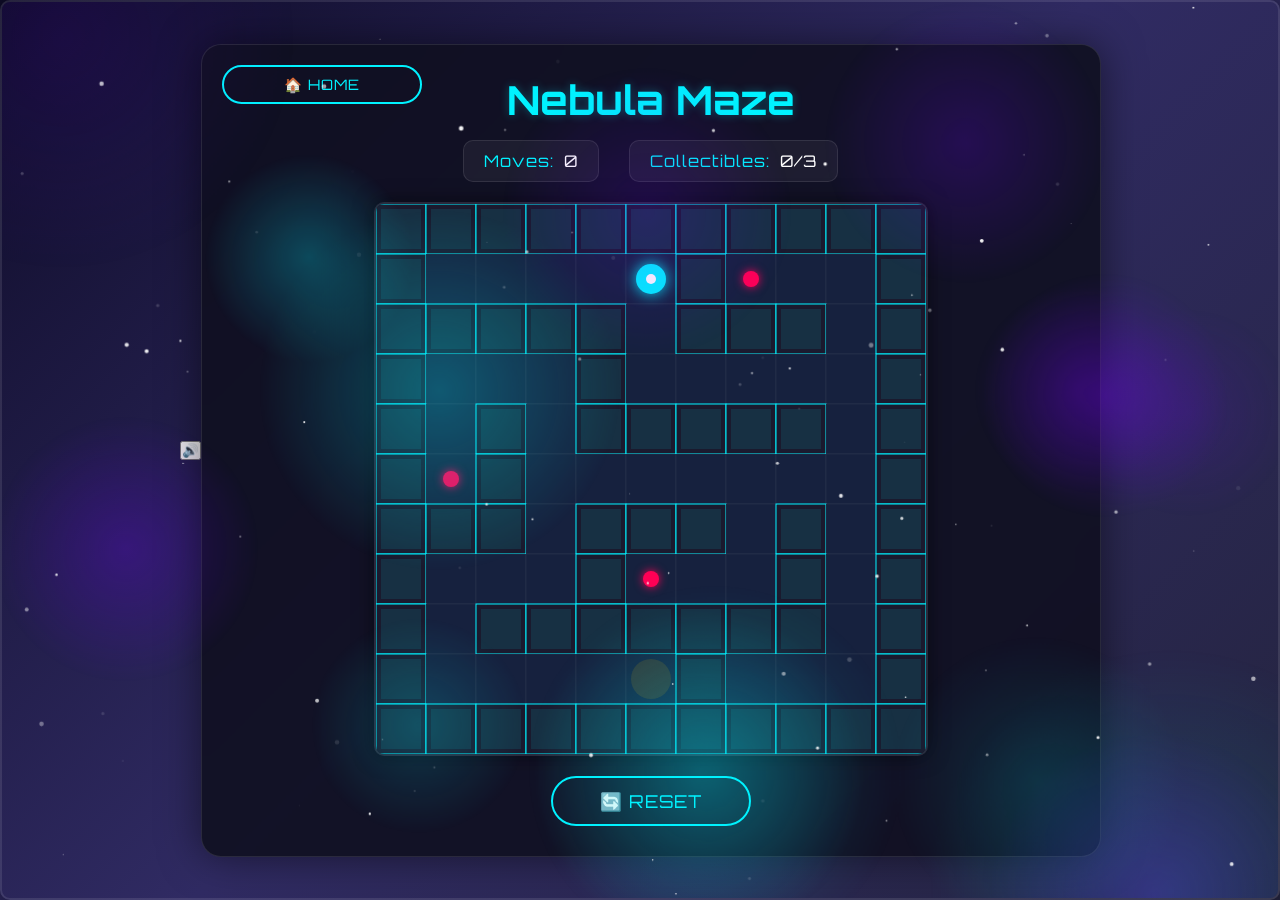
<file: docs/index.html>
<!DOCTYPE html>
<html lang="en">
<head>
    <meta charset="UTF-8">
    <meta name="viewport" content="width=device-width, initial-scale=1.0, maximum-scale=1.0, user-scalable=no">
    <meta name="apple-mobile-web-app-capable" content="yes">
    <meta name="mobile-web-app-capable" content="yes">
    <title>Nebula Maze - Game</title>
    <link rel="stylesheet" href="styles.css">
    <link href="https://fonts.googleapis.com/css2?family=Orbitron:wght@400;700&family=Roboto:wght@300;400;700&display=swap" rel="stylesheet">
</head>
<body>
    <audio id="bgMusic" loop>
        <source src="bg.mp3" type="audio/mpeg">
    </audio>
    
    <button id="muteBtn" class="mute-btn" title="Toggle Music">🔊</button>
    
    <div class="game-container">
        <div class="header">
            <a href="home.html" class="btn" style="position: absolute; top: 20px; left: 20px; padding: 8px 15px; font-size: 0.9rem;">🏠 Home</a>
            <h1>Nebula Maze</h1>
            <div class="stats">
                <div class="stat">
                    <span class="stat-label">Moves:</span>
                    <span class="stat-value" id="move-count">0</span>
                </div>
                <div class="stat">
                    <span class="stat-label">Collectibles:</span>
                    <span class="stat-value" id="collectible-count">0/0</span>
                </div>
            </div>
        </div>

        <div class="game-wrapper">
            <canvas id="game-canvas"></canvas>
        </div>

        <div class="controls">
            <div class="level-selector" style="display: none;">
                <label for="level-select">Level:</label>
                <select id="level-select">
                    <option value="1">Level 1</option>
                    <option value="2">Level 2</option>
                    <option value="3">Level 3</option>
                    <option value="4">Level 4</option>
                </select>
            </div>
            <button id="reset-btn" class="btn">🔄 Reset</button>
        </div>

        <!-- Mobile Touch Controls -->
        <div class="mobile-controls" id="mobile-controls">
            <div class="dpad">
                <button class="dpad-btn up" data-key="w">▲</button>
                <div class="dpad-middle">
                    <button class="dpad-btn left" data-key="a">◄</button>
                    <div class="dpad-center"></div>
                    <button class="dpad-btn right" data-key="d">►</button>
                </div>
                <button class="dpad-btn down" data-key="s">▼</button>
            </div>
        </div>

        <!-- Win Screen -->
        <div class="win-screen" id="win-screen" style="display: none;">
            <div class="win-content">
                <h2>🎉 Level Complete!</h2>
                <p class="win-moves">Completed in <span id="final-moves">0</span> moves</p>
                <p class="win-score">Score: <span id="final-score">0</span> / 200</p>
                <div class="win-buttons">
                    <button id="next-level-btn" class="btn btn-primary">NEXT</button>
                    <button id="replay-btn" class="btn">REPLAY</button>
                </div>
            </div>
        </div>
    </div>

    <script>
        // Background Music
        const bgMusic = document.getElementById('bgMusic');
        const muteBtn = document.getElementById('muteBtn');
        bgMusic.volume = 0.2; // Adjust this value between 0.0 (silent) and 1.0 (full volume)
        
        let isMuted = false;
        
        // Auto-play with user interaction
        document.addEventListener('click', () => {
            bgMusic.play().catch(e => console.log('Audio play failed:', e));
        }, { once: true });
        
        // Mute/Unmute toggle
        muteBtn.addEventListener('click', (e) => {
            e.stopPropagation();
            isMuted = !isMuted;
            bgMusic.muted = isMuted;
            muteBtn.textContent = isMuted ? '🔇' : '🔊';
        });
    </script>
    <script src="pathfinder.js"></script>
    <script src="game.js"></script>
    <script src="background.js"></script>
</body>
</html>
</file>
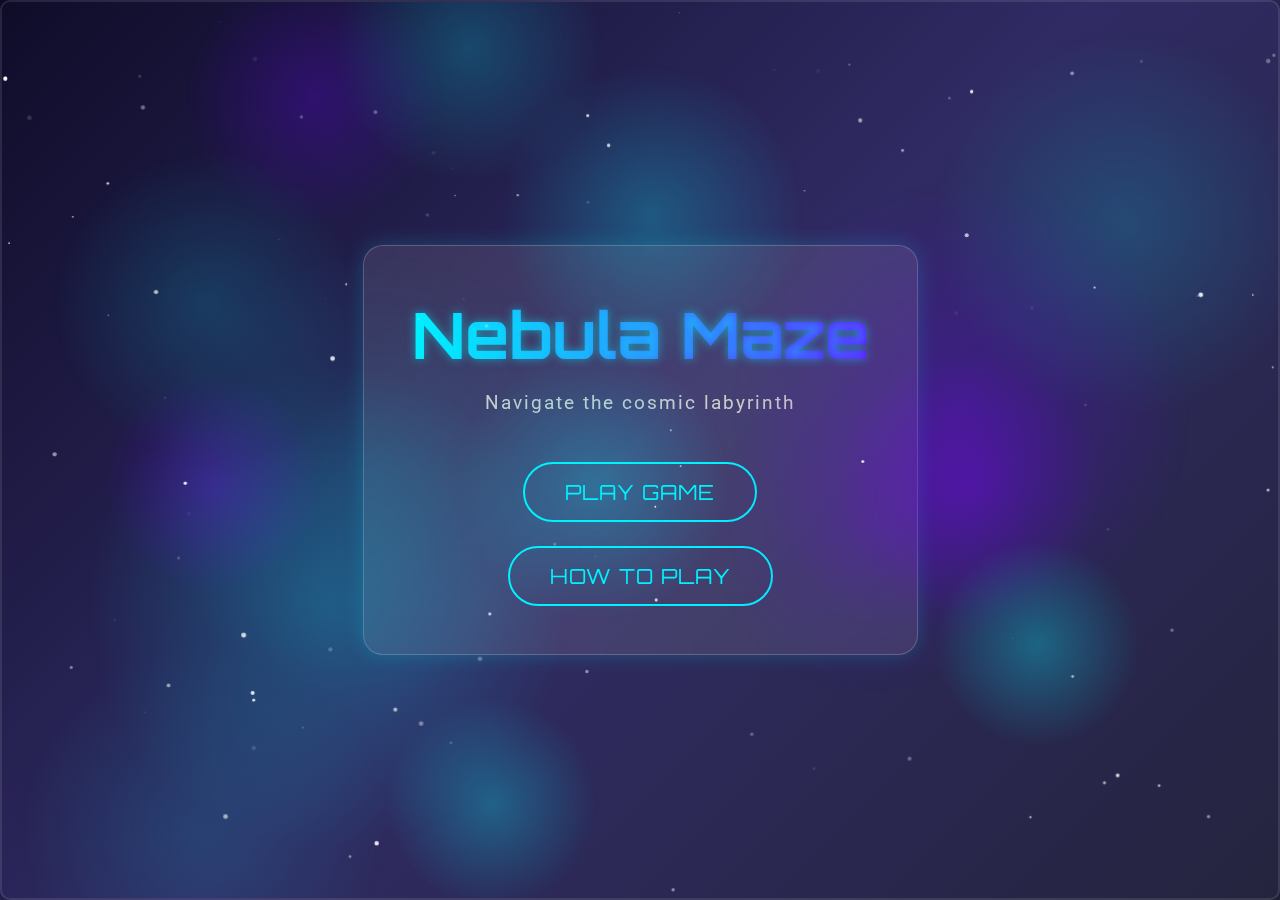
<file: docs/home.html>
<!DOCTYPE html>
<html lang="en">
<head>
    <meta charset="UTF-8">
    <meta name="viewport" content="width=device-width, initial-scale=1.0">
    <title>Nebula Maze - Home</title>
    <link rel="stylesheet" href="styles.css">
    <link href="https://fonts.googleapis.com/css2?family=Orbitron:wght@400;700&family=Roboto:wght@300;400;700&display=swap" rel="stylesheet">
</head>
<body>
    <div class="home-container">
        <h1 class="game-title">Nebula Maze</h1>
        <p class="game-subtitle">Navigate the cosmic labyrinth</p>
        
        <div class="menu-buttons">
            <a href="index.html" class="btn btn-large pulse">Play Game</a>
            <button id="how-to-play-btn" class="btn btn-large">How to Play</button>
        </div>

        <div id="how-to-play-modal" class="modal hidden">
            <div class="modal-content">
                <span class="close-modal">&times;</span>
                <h2>How to Play</h2>
                <div class="instructions">
                    <p>🎮 <strong>Objective:</strong> Guide the blue player to the purple exit.</p>
                    <p>💎 <strong>Collect:</strong> Gather all yellow collectibles to unlock the exit.</p>
                    <p>🕹️ <strong>Controls:</strong></p>
                    <ul>
                        <li>Arrow Keys or WASD to move</li>
                        <li>On mobile, use the on-screen D-pad</li>
                    </ul>
                </div>
            </div>
        </div>
    </div>

    <script>
        const modal = document.getElementById('how-to-play-modal');
        const btn = document.getElementById('how-to-play-btn');
        const span = document.getElementsByClassName("close-modal")[0];

        btn.onclick = function() {
            modal.classList.remove('hidden');
            setTimeout(() => modal.classList.add('visible'), 10);
        }

        span.onclick = function() {
            modal.classList.remove('visible');
            setTimeout(() => modal.classList.add('hidden'), 300);
        }

        window.onclick = function(event) {
            if (event.target == modal) {
                modal.classList.remove('visible');
                setTimeout(() => modal.classList.add('hidden'), 300);
            }
        }
    </script>
    <script src="background.js"></script>
</body>
</html>
</file>
<file: docs/styles.css>
@import url('https://fonts.googleapis.com/css2?family=Orbitron:wght@400;700&family=Roboto:wght@300;400;700&display=swap');

:root {
    --primary-color: #00f2ff;
    --secondary-color: #7000ff;
    --accent-color: #ff0055;
    --bg-gradient: linear-gradient(135deg, #0f0c29 0%, #302b63 50%, #24243e 100%);
    --glass-bg: rgba(255, 255, 255, 0.1);
    --glass-border: rgba(255, 255, 255, 0.2);
    --text-color: #ffffff;
    --font-heading: 'Orbitron', sans-serif;
    --font-body: 'Roboto', sans-serif;
}

* {
    margin: 0;
    padding: 0;
    box-sizing: border-box;
}

body {
    font-family: var(--font-body);
    background: var(--bg-gradient);
    min-height: 100vh;
    display: flex;
    justify-content: center;
    align-items: center;
    padding: 20px;
    color: var(--text-color);
    overflow-x: hidden;
}

/* Home Screen Styles */
.home-container {
    text-align: center;
    background: var(--glass-bg);
    backdrop-filter: blur(10px);
    padding: 3rem;
    border-radius: 20px;
    border: 1px solid var(--glass-border);
    box-shadow: 0 0 20px rgba(0, 242, 255, 0.2);
    animation: fadeIn 1s ease-out;
}

.game-title {
    font-family: var(--font-heading);
    font-size: 4rem;
    margin-bottom: 1rem;
    background: linear-gradient(to right, var(--primary-color), var(--secondary-color));
    -webkit-background-clip: text;
    background-clip: text;
    color: transparent;
    text-shadow: 0 0 10px rgba(0, 242, 255, 0.5);
}

.game-subtitle {
    font-size: 1.2rem;
    margin-bottom: 3rem;
    color: #ccc;
    letter-spacing: 2px;
}

.menu-buttons {
    display: flex;
    flex-direction: column;
    gap: 1.5rem;
    align-items: center;
}

.btn {
    font-family: var(--font-heading);
    background: transparent;
    color: var(--primary-color);
    border: 2px solid var(--primary-color);
    padding: 12px 30px;
    font-size: 1.1rem;
    border-radius: 50px;
    cursor: pointer;
    transition: all 0.3s ease;
    text-decoration: none;
    text-transform: uppercase;
    letter-spacing: 1px;
    min-width: 200px;
    display: inline-block;
    text-align: center;
}

.btn:hover {
    background: var(--primary-color);
    color: #000;
    box-shadow: 0 0 20px var(--primary-color);
    transform: translateY(-2px);
}

.btn-large {
    padding: 15px 40px;
    font-size: 1.3rem;
}

.pulse {
    animation: pulse 2s infinite;
}

@keyframes pulse {
    0% { box-shadow: 0 0 0 0 rgba(0, 242, 255, 0.4); }
    70% { box-shadow: 0 0 0 15px rgba(0, 242, 255, 0); }
    100% { box-shadow: 0 0 0 0 rgba(0, 242, 255, 0); }
}

@keyframes fadeIn {
    from { opacity: 0; transform: translateY(20px); }
    to { opacity: 1; transform: translateY(0); }
}

/* Modal Styles */
.modal {
    position: fixed;
    top: 0;
    left: 0;
    width: 100%;
    height: 100%;
    background: rgba(0, 0, 0, 0.8);
    display: flex;
    justify-content: center;
    align-items: center;
    z-index: 1000;
    opacity: 0;
    pointer-events: none;
    transition: opacity 0.3s ease;
}

.modal.visible {
    opacity: 1;
    pointer-events: auto;
}

.modal.hidden {
    display: none;
}

.modal-content {
    background: #1a1a2e;
    padding: 2rem;
    border-radius: 15px;
    border: 1px solid var(--primary-color);
    max-width: 500px;
    width: 90%;
    position: relative;
    box-shadow: 0 0 30px rgba(112, 0, 255, 0.3);
}

.close-modal {
    position: absolute;
    top: 10px;
    right: 20px;
    font-size: 2rem;
    cursor: pointer;
    color: var(--primary-color);
}

.instructions {
    text-align: left;
    margin-top: 1.5rem;
    line-height: 1.6;
}

.instructions ul {
    margin-left: 20px;
    margin-top: 10px;
}

/* Game Container Styles */
.game-container {
    background: rgba(16, 16, 32, 0.9);
    border-radius: 20px;
    box-shadow: 0 0 40px rgba(0, 0, 0, 0.5);
    padding: 30px;
    max-width: 900px;
    width: 100%;
    border: 1px solid rgba(255, 255, 255, 0.1);
    backdrop-filter: blur(10px);
}

.header {
    text-align: center;
    margin-bottom: 20px;
}

.header h1 {
    font-family: var(--font-heading);
    color: var(--primary-color);
    font-size: 2.5rem;
    margin-bottom: 15px;
    text-shadow: 0 0 10px rgba(0, 242, 255, 0.3);
}

.stats {
    display: flex;
    justify-content: center;
    gap: 30px;
    flex-wrap: wrap;
}

.stat {
    background: rgba(255, 255, 255, 0.05);
    color: var(--text-color);
    padding: 10px 20px;
    border-radius: 10px;
    border: 1px solid rgba(255, 255, 255, 0.1);
    font-family: var(--font-heading);
    letter-spacing: 1px;
}

.stat-label {
    color: var(--primary-color);
    margin-right: 5px;
}

.game-wrapper {
    display: flex;
    justify-content: center;
    margin: 20px 0;
    position: relative;
}

canvas {
    border-radius: 10px;
    box-shadow: 0 0 20px rgba(0, 0, 0, 0.5);
    max-width: 100%;
    height: auto;
    border: 2px solid rgba(255, 255, 255, 0.1);
}

.controls {
    display: flex;
    justify-content: center;
    align-items: center;
    gap: 20px;
    margin-top: 20px;
    flex-wrap: wrap;
}

.level-selector {
    display: flex;
    align-items: center;
    gap: 10px;
    font-family: var(--font-heading);
}

select {
    padding: 8px 15px;
    border-radius: 5px;
    border: 1px solid var(--primary-color);
    background: rgba(0, 0, 0, 0.3);
    color: white;
    font-family: var(--font-body);
    cursor: pointer;
}

select:focus {
    outline: none;
    box-shadow: 0 0 10px rgba(0, 242, 255, 0.3);
}

/* Mobile Controls */
.mobile-controls {
    display: none;
    margin-top: 20px;
    flex-direction: column;
    align-items: center;
    gap: 15px;
}

.dpad {
    display: flex;
    flex-direction: column;
    align-items: center;
    gap: 5px;
}

.dpad-middle {
    display: flex;
    gap: 5px;
}

.dpad-btn {
    width: 50px;
    height: 50px;
    background: rgba(255, 255, 255, 0.1);
    border: 1px solid var(--primary-color);
    border-radius: 10px;
    color: white;
    font-size: 1.2rem;
    display: flex;
    justify-content: center;
    align-items: center;
    cursor: pointer;
    user-select: none;
    -webkit-tap-highlight-color: transparent;
}

.dpad-btn:active {
    background: var(--primary-color);
    color: black;
}

.dpad-center {
    width: 50px;
    height: 50px;
}

@media (max-width: 768px) {
    .mobile-controls {
        display: flex;
    }
    
    .game-title {
        font-size: 2.5rem;
    }
    
    .home-container {
        padding: 1.5rem;
        width: 95%;
    }
}

/* Blur Effect */
.blur-effect {
    filter: blur(3px);
    display: inline-block;
    animation: blurPulse 3s infinite;
}

@keyframes blurPulse {
    0% { filter: blur(2px); opacity: 0.8; }
    50% { filter: blur(4px); opacity: 1; }
    100% { filter: blur(2px); opacity: 0.8; }
}

/* Win Screen Styles */
.win-screen {
    position: fixed;
    top: 0;
    left: 0;
    width: 100%;
    height: 100%;
    background: rgba(0, 0, 0, 0.85);
    display: flex;
    justify-content: center;
    align-items: center;
    z-index: 2000;
    opacity: 0;
    pointer-events: none;
    transition: opacity 0.3s ease;
    backdrop-filter: blur(5px);
}

.win-screen.active {
    opacity: 1;
    pointer-events: auto;
}

.win-content {
    background: rgba(26, 26, 46, 0.95);
    padding: 3rem;
    border-radius: 20px;
    border: 2px solid var(--primary-color);
    text-align: center;
    box-shadow: 0 0 50px rgba(0, 242, 255, 0.3);
    transform: scale(0.9);
    transition: transform 0.3s cubic-bezier(0.175, 0.885, 0.32, 1.275);
    max-width: 400px;
    width: 90%;
}

.win-screen.active .win-content {
    transform: scale(1);
}

.win-content h2 {
    font-family: var(--font-heading);
    color: var(--primary-color);
    font-size: 2rem;
    margin-bottom: 1.5rem;
    text-shadow: 0 0 10px rgba(0, 242, 255, 0.5);
}

.win-moves, .win-score {
    font-size: 1.2rem;
    margin-bottom: 1rem;
    color: #ccc;
}

.win-score {
    font-size: 1.5rem;
    color: var(--accent-color);
    font-weight: bold;
    margin-bottom: 2rem;
}

.win-buttons {
    display: flex;
    gap: 15px;
    justify-content: center;
}

.win-buttons .btn {
    border: none;
}
</file>
